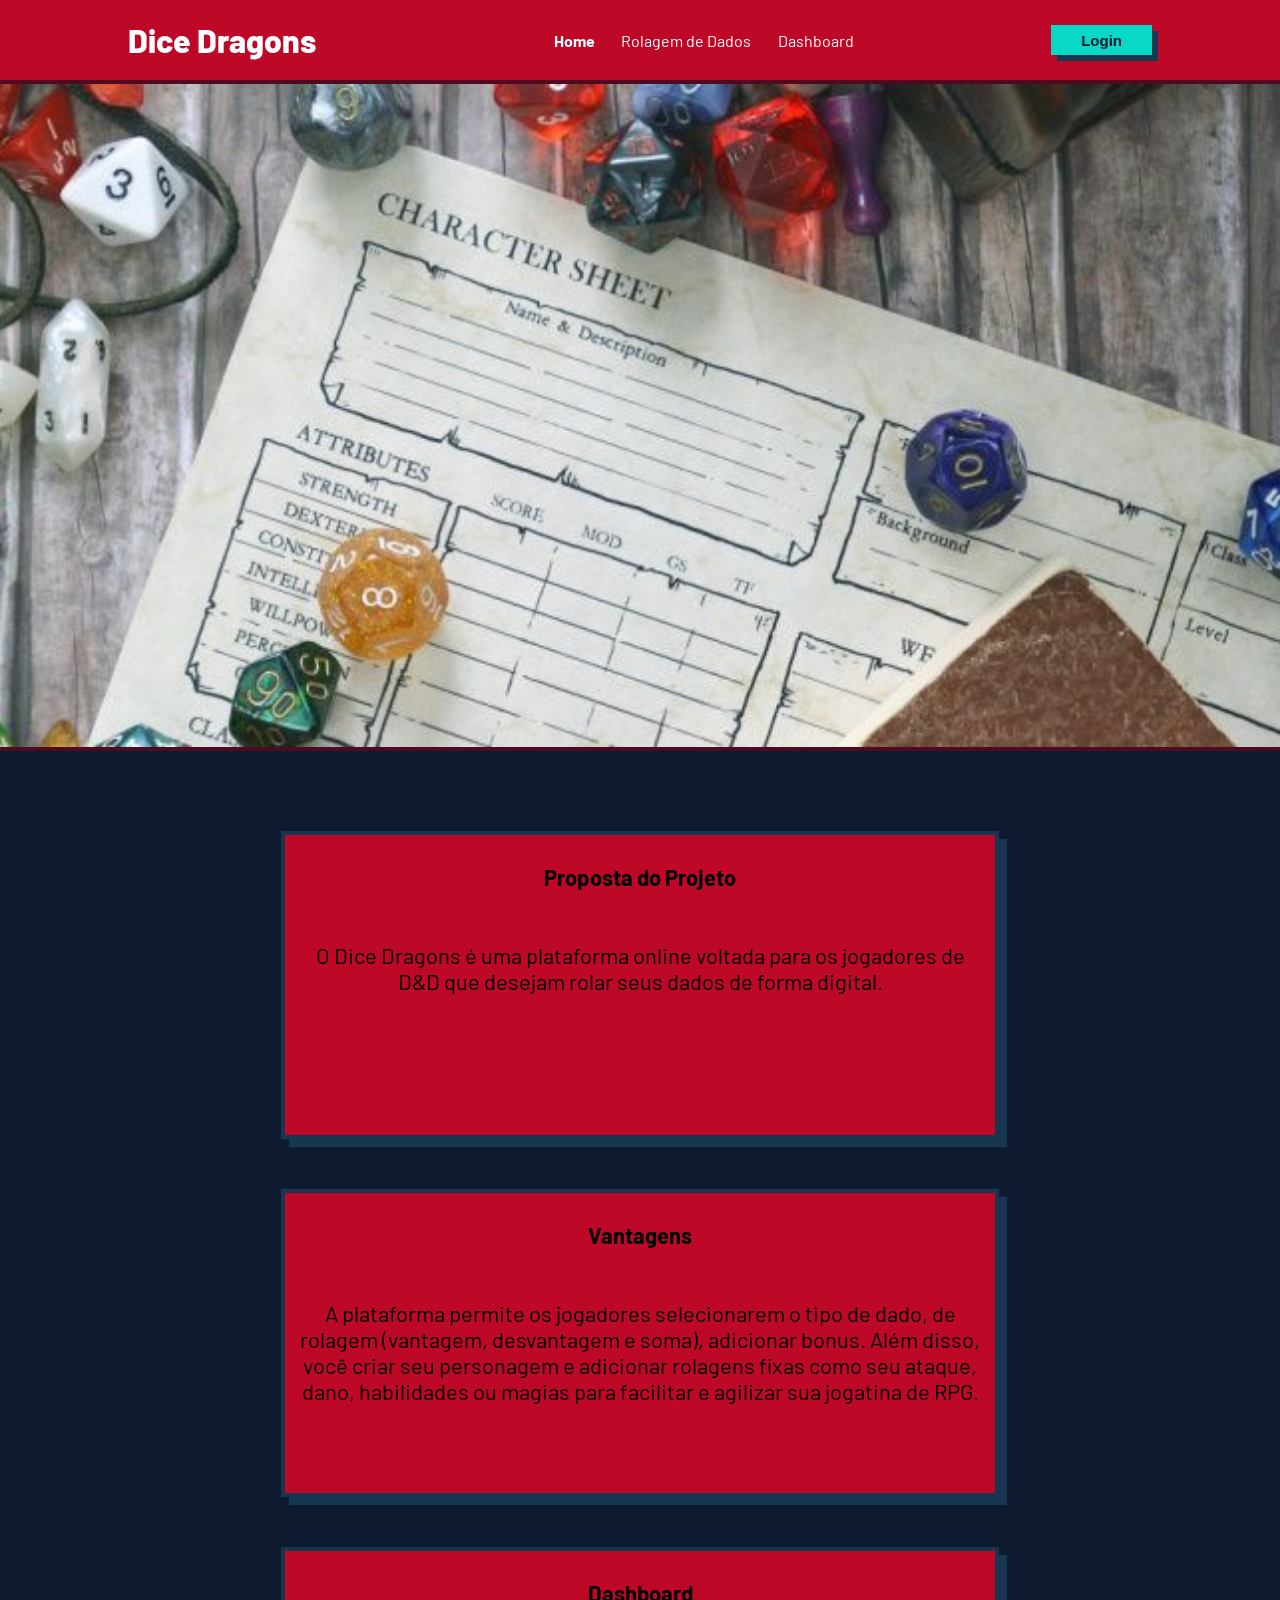
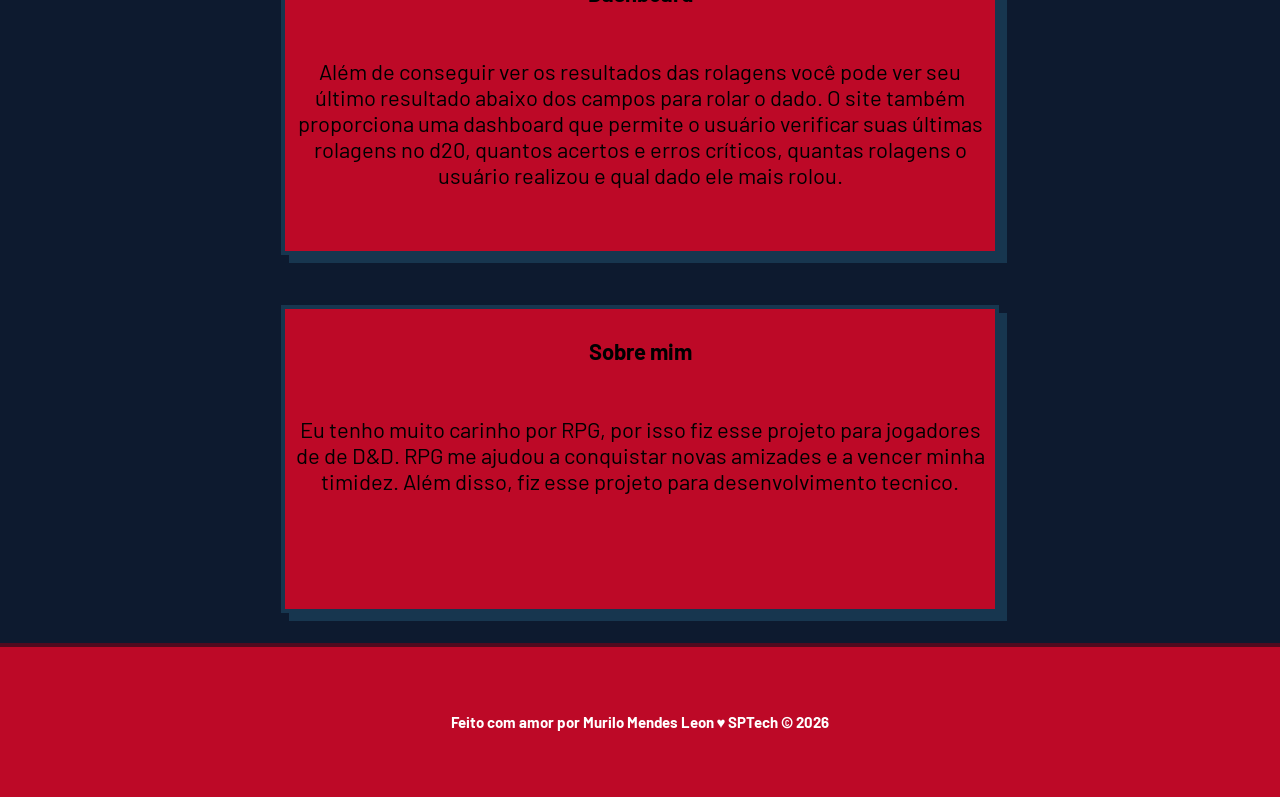
<file: web-data-viz/public/index.html>
<!DOCTYPE html>
<html lang="en">

<head>
  <meta charset="UTF-8">
  <meta http-equiv="X-UA-Compatible" content="IE=edge">
  <meta name="viewport" content="width=device-width, initial-scale=1.0">

  <title>Dice Dragons | Página Inicial</title>

  <script src="./js/sessao.js"></script>

  <link rel="stylesheet" href="./css/estilo.css">
  <link rel="icon" href="./assets/icon/logo.ico">
  <link rel="preconnect" href="https://fonts.gstatic.com">
</head>

<body id="body">
  <div class="header">
    <div class="container">
      <h1 class="titulo">Dice Dragons</h1>
      <ul class="navbar">
        <li class="agora">
          <a href="#">Home</a>
        </li>
        <li>
          <a href="personagens.html">Rolagem de Dados</a>
        </li>
        <li>
          <a href="dashboard.html">Dashboard</a>
        </li>
      </ul>
      <button class="button_login" onclick="abrirLogin()" id="login">Login</button>
    </div>
  </div>

  <div class="banner">
    <div class="container">
    </div>
  </div>

  <div class="social">
    <div class="container">
      <div class="boxes">
        <div class="box">
          <h4>Proposta do Projeto</h4>
          <p>O Dice Dragons é uma plataforma online voltada para os jogadores de D&D que desejam rolar seus dados de forma digital.</p>
        </div>
        <div class="box">
          <h4>Vantagens</h4>
          <p>A plataforma permite os jogadores selecionarem o tipo de dado, de rolagem (vantagem, desvantagem e soma), adicionar bonus. Além disso, você criar seu personagem e adicionar
            rolagens fixas como seu ataque, dano, habilidades ou magias para facilitar e agilizar sua jogatina de RPG.
          </p>
        </div>
        <div class="box">
          <h4>Dashboard</h4>
          <p>Além de conseguir ver os resultados das rolagens você pode ver seu último resultado abaixo dos campos para rolar o dado. O site também proporciona uma dashboard que permite
            o usuário verificar suas últimas rolagens no d20, quantos acertos e erros críticos, quantas rolagens o usuário realizou e qual dado ele mais rolou.
          </p>
        </div>
        <div class="box">
          <h4>Sobre mim</h4>
          <p>Eu tenho muito carinho por RPG, por isso fiz esse projeto para jogadores de de D&D. RPG me ajudou a conquistar novas amizades e a vencer minha timidez. Além disso, fiz esse projeto
            para desenvolvimento tecnico.
          </p>
        </div>
      </div>
    </div>
  </div>

  <div class="footer">
    <div class="container">
      <h4>Feito com amor por Murilo Mendes Leon &hearts; SPTech &copy; 2026</h4>
    </div>
  </div>

  <div class="card_erro" id="cardErro">
                <span id="mensagem_erro"></span>
            </div>

  <div class="card card-login" id="cardLogin">
    <button class="fechar" onclick="fecharLogin()">X</button>
    <div class="header_login">
      <h2>Acesse o Site</h2>
      <p>Faça seu login e acesse o site</p>
    </div>
    <div class="formulario">
      <div class="campo">
        <span>E-mail:</span>
        <input id="email_input_login" type="text">
      </div>
      <div class="campo">
        <span>Senha:</span>
        <input id="senha_input_login" type="password">
        <button class="botao" onclick="entrar()">Entrar</button>
      </div>
    </div>
    <div id="div_aguardar" class="loading-div">
      <img src="./assets/circle-loading.gif" id="loading-gif">
    </div>
    <div id="div_erros_login"></div>
    <div class="footer_login">
      <p onclick="irCadastrar()">Não possui uma conta? <i>Cadastre-se</i></p>
    </div>
  </div>

  <div class="card card-cadastro" id="cardCadastrar">
    <button class="fechar" onclick="fecharLogin()">X</button>
    <div class="header_login">
      <h2>Seja Bem-Vindo</h2>
      <p>Faça seu cadastro e acesse o site</p>
    </div>
    <div class="formulario">
      <div class="campo">
        <span>Nome:</span>
        <input id="nome_input" type="text" />
      </div>
      <div class="campo">
        <span>E-mail:</span>
        <input id="email_input" type="text" />
      </div>
      <div class="campo">
        <span>Senha:</span>
        <input id="senha_input" type="password" />
      </div>
      <div class="campo">
        <span>Confirmação da Senha:</span>
        <input id="confirmacao_senha_input" type="password" />
        <button class="botao" onclick="cadastrar()">Cadastrar</button>
      </div>
    </div>
    <div id="div_aguardar" class="loading-div">
      <img src="./assets/circle-loading.gif" id="loading-gif" />
    </div>

    <div id="div_erros_login"></div>
    <div class="footer_login">
      <p onclick="irLogin()">Já possui uma conta? <i>Entrar</i></p>
    </div>
  </div>
</body>
</html>
<script>
  window.onload = botao_entrar();
  function abrirLogin() {
    cardLogin.style.display = "flex";
  }

  function fecharLogin() {
    cardLogin.style.display = 'none';
    cardCadastrar.style.display = 'none';
  }

  function irCadastrar() {
    cardLogin.style.display = 'none';
    cardCadastrar.style.display = 'flex';
  }

  function irLogin() {
    cardLogin.style.display = 'flex';
    cardCadastrar.style.display = 'none';
  }

  function entrar() {
    aguardar();

    var emailVar = email_input_login.value;
    var senhaVar = senha_input_login.value;

    if (emailVar == "" || senhaVar == "") {
      cardErro.style.display = "block"
      mensagem_erro.innerHTML = "(Mensagem de erro para todos os campos em branco)";
      finalizarAguardar();
      return false;
    }
    else {
      setInterval(sumirMensagem, 5000)
    }

    console.log("FORM LOGIN: ", emailVar);
    console.log("FORM SENHA: ", senhaVar);

    fetch("/usuarios/autenticar", {
      method: "POST",
      headers: {
        "Content-Type": "application/json"
      },
      body: JSON.stringify({
        emailServer: emailVar,
        senhaServer: senhaVar
      })
    }).then(function (resposta) {
      console.log("ESTOU NO THEN DO entrar()!")

      if (resposta.ok) {
        console.log(resposta);

        resposta.json().then(json => {
          console.log(json);
          console.log(JSON.stringify(json));
          sessionStorage.EMAIL_USUARIO = json.email;
          sessionStorage.NOME_USUARIO = json.nome;
          sessionStorage.ID_USUARIO = json.id;

          setTimeout(function () {
            window.location = "./personagens.html";
          }, 1000); // apenas para exibir o loading

        });

      } else {

        console.log("Houve um erro ao tentar realizar o login!");

        resposta.text().then(texto => {
          console.error(texto);
          finalizarAguardar(texto);
        });
      }

    }).catch(function (erro) {
      console.log(erro);
    })

    return false;
  }

  function sumirMensagem() {
    cardErro.style.display = "none"
  }



  function cadastrar() {
    // aguardar();

    //Recupere o valor da nova input pelo nome do id
    // Agora vá para o método fetch logo abaixo
    var nomeVar = nome_input.value;
    var emailVar = email_input.value;
    var senhaVar = senha_input.value;
    var confirmacaoSenhaVar = confirmacao_senha_input.value;

    // Verificando se há algum campo em branco
    if (
      nomeVar == "" ||
      emailVar == "" ||
      senhaVar == "" ||
      confirmacaoSenhaVar == ""
    ) {
      cardErro.style.display = "block";
      mensagem_erro.innerHTML =
        "(Mensagem de erro para todos os campos em branco)";

      finalizarAguardar();
      return false;
    } else {
      setInterval(sumirMensagem, 5000);
    }

    // Enviando o valor da nova input
    fetch("/usuarios/cadastrar", {
      method: "POST",
      headers: {
        "Content-Type": "application/json",
      },
      body: JSON.stringify({
        // crie um atributo que recebe o valor recuperado aqui
        // Agora vá para o arquivo routes/usuario.js
        nomeServer: nomeVar,
        emailServer: emailVar,
        senhaServer: senhaVar
      }),
    })
      .then(function (resposta) {
        console.log("resposta: ", resposta);

        if (resposta.ok) {
          cardErro.style.display = "block";

          mensagem_erro.innerHTML =
            "Cadastro realizado com sucesso! Redirecionando para tela de Login...";

          setTimeout(() => {
            irLogin();
          }, "2000");

          limparFormulario();
          finalizarAguardar();
        } else {
          throw "Houve um erro ao tentar realizar o cadastro!";
        }
      })
      .catch(function (resposta) {
        console.log(`#ERRO: ${resposta}`);
        finalizarAguardar();
      });

    return false;
  }
</script>
</file>
<file: web-data-viz/public/css/estilo.css>
@import url('https://fonts.googleapis.com/css2?family=Barlow:ital,wght@0,100;0,200;0,300;0,400;0,500;0,600;0,700;0,800;0,900;1,100;1,200;1,300;1,400;1,500;1,600;1,700;1,800;1,900&display=swap');

body {
  margin: 0;
  padding: 0;
  font-family: 'Barlow', 'Segoe UI', 'Segoe UI', Tahoma, Geneva, Verdana, sans-serif;
  background-color: #0D1A2F;
}

:root {
  --tamanho-header: 80px;
  --tamanho-banner: calc(90vh - var(--tamanho-header) - var(--tamanho-footer) - 2px);
  --tamanho-simulador: calc(100vh - var(--tamanho-header) - var(--tamanho-footer) - 2px);
  --tamanho-login: calc(100vh - var(--tamanho-header) - var(--tamanho-footer) - 2px);
  --tamanho-footer: 65px;
}

.container {
  display: flex;
  width: 80%;
  margin: auto;
}

.header {
  height: var(--tamanho-header);
  background-color: #BD0927;
  border-bottom: 4px solid #500A1F;
}

.header .container {
  justify-content: space-between;
  align-items: center;
  height: 100%;
}

.header a {
  text-decoration: none;
  color: #ffffff;
}


.agora a{
  font-weight: 700;
}

.navbar {
  width: 300px;
  display: flex;
  align-items: center;
  justify-content: space-between;
  list-style: none;
  color: #e3b062;
}

.titulo {
  color: #ffffff;
  width: fit-content;
  font-weight: 800;
}

.header h1 {
  margin: 0;
}

.button_login {
  background-color: #09D8C7;
  border: 0;
  height: 30px;
  color: #0D1A2F;
  font-size: 15px;
  font-weight: 600;
  padding: 0 30px;
  box-shadow: 6px 6px 0px #17364F;
  cursor: pointer;
}

/* BANNER */

.banner {
  height: var(--tamanho-banner);
  color: white;
  background-image: url('../assets/imgs/banner.png');
  background-position: center;
  background-size: cover;
  border-bottom: 4px solid #500A1F;
}

.banner .container {
  justify-content: center;
  align-items: center;
  height: 100%;
}

.banner .container p {
  width: 50%;
  margin: 0;
  padding: 0;
  font-size: 36px;
}

.banner .container span {
  font-weight: 800;
}

/* MISSÃO VISÃO VALORES */

.social {
  background-color: #0D1A2F;
  display: flex;
}

.social .container {
  justify-content: center;
}

.box img {
  width: 170px;
}

.social .container .boxes {
  display: flex;
  flex-direction: row;
  justify-content: space-evenly;
  flex-wrap: wrap;
  width: 100%;
  padding: 30px 10px;
}

.social p {
  text-align: center;
}

.box {
  width: 690px;
  height: 300px;
  display: flex;
  padding: 0 10px;
  background-color: #BD0927;
  border: 4px solid #17364F;
  margin-top: 50px;
  flex-direction: column;
  align-items: center;
  box-shadow: 8px 8px 0px #17364F;
  font-size: 22px;
}

.boxes {
  position: relative;
}

/* FOOTER */

.footer {
  background-color: #BD0927;
  height: 150px;
  color: #fff;
  display: flex;
  font-size: 15px;
  border-top: 4px solid #500A1F;
}

.footer .container {
  justify-content: center;
  text-align: center;
}

.footer .container .version {
  font-size: 12px;
}

/* LOGIN */

.login {
  height: var(--tamanho-login);
  background-image: url('../assets/imgs/bg-jelly-fish-para-home.png');
  background-size: cover;
}

.login .container {
  justify-content: center;
  align-items: center;
  height: 100%;
}

.card {
  width: 500px;
  background-color: #BD0927;
  border: 4px solid #0D1A2F;
  display: flex;
  align-items: center;
  justify-content: space-evenly;
  color: rgb(255, 255, 255);
  flex-direction: column;
  height: fit-content;
  padding: 0;
  position: fixed;
  top: 18%;
  left: 35%;
  box-shadow: 8px 8px 0px #0D1A2F;
}

.card-login{
  display: none;
}

.card-cadastro{
  display: none;
}

.header_login{
  margin-bottom: 35px;
  border-bottom: 2px solid #0D1A2F;
  height: 15%;
}

.footer_login, .header_login{
  background-color: #17364F;
  width: 100%;
  text-align: center;
  color: white;
}

.footer_login{
  height: 10%;
  margin-top: 10px;
  border-top: 2px solid #0D1A2F;
}

.footer_login p{
  cursor: pointer;
}

.card h2 {
  margin: 0;
  font-size: 30px;
}

.formulario {
  display: flex;
  height: 90%;
  width: 80%;
  justify-content: space-around;
  flex-direction: column;
}

.formulario span {
  font-size: 18px;
  font-weight: 600;
  margin-bottom: 8px;
}

.formulario input {
  border: 3px solid #411E3A;
  text-align: left;
  font-size: 15px;
  margin: 0;
  border-radius: 0px;
}

.formulario select {
  border: 2px solid #32b9cd;
  background-color: white;
  color: gray;
  height: 36px;
  text-align: center;
  border-radius: 10px;
  margin: 0;
}

.campo {
  display: flex;
  flex-direction: column;
  justify-content: start;
  padding: 5px 0;
  margin-bottom: 20px;
}

.botao {
  cursor: pointer;
  font-family: "Barlow", sans-serif;
  border: 0;
  font-weight: 700;
  font-size: 20px;
  color: #17364F;
  background-color: #09D8C7;
  width: 150px;
  height: 40px;
  align-self: center;
  margin-top: 30px;
  box-shadow: 8px 8px 0px #17364F;
}

.fechar{
  background-color: transparent;
  border: 0;
  font-size: 20px;
  font-weight: 700;
  color: white;
  position: absolute;
  top: 0;
  right: 0;
  cursor: pointer;
}

.loading-div {
  width: 50px;
  display: none;
}

.loading-div img {
  height: 50px;
  width: 50px;
}

#div_erros_login {
  display: none
}

/* FORMULARIO */

.alerta_erro{
  display: flex;
  justify-content: flex-end;
}

.card_erro {
  display: none;
  background-color: #fff;
  color: black;
  width: 230px;
  position: fixed;
  border-radius: 4px;
  border: #ED145B 3px solid;
  padding: 10px;
  margin-right: 10%;
}

.card_erro #mensagem_erro{
  font-weight: 500;
  font-size: 20px;
}

.formulario .tipo_campo {
  font-size: 20px;
  font-weight: 600 !important;
}

.formulario {
  display: flex;
  flex-direction: column;
}

input {
  margin-bottom: 10px;
  border: 2px solid #32b9cd;
  padding: 10px;
  text-align: center;
  border-radius: 10px;
}

.btn {
  font-family: "Barlow", sans-serif;
  border: 0;
  border-radius: 5px;
  font-weight: 600;
  font-size: 18px;
  padding: 10px 15px;
  color: white;
  background-color: #ED145B;
  width: 120px;
  align-self: center;
  margin-top: 5px;
}

.loading-div {
  width: 50px;
  margin: auto;
  display: none;
}

.loading-div img {
  height: 50px;
  width: 50px;
}

/* SIMULADOR */

.simulador {
  color: white;
}

.simulador .container {
  flex-direction: column;
  overflow: scroll; 
  height: var(--tamanho-simulador);
}

/* ALERTA */

#alerta {
  position: absolute;
  right: 0;
  bottom: 0;
}

.mensagem-alarme {
  background-color: white;
  border-radius: 5px;
  width: 300px;
  height: 80px;
  margin: 10px;
  padding: 10px 0;
  display: flex;
  justify-content: space-evenly;
  align-items: center;
}

.mensagem-alarme h3 {
  font-size: 14px;
  margin: 0;
}

.mensagem-alarme .informacao {
  width: 66%;
}

.alarme-sino {
  width: 48px;
  height: 48px;
  animation-name: bell;
  animation-duration: 4s;
  background-image: url('https://cdn-icons-png.flaticon.com/512/1157/1157000.png');
  background-size: cover;
  animation-iteration-count: infinite;
}

@keyframes bell {
  0%   {transform: rotate(25deg)}
  25%  {transform: rotate(-25deg)}
  50%  {transform: rotate(25deg)}
  75%  {transform: rotate(-25deg)}
  100% {transform: rotate(25deg)}
}
</file>
